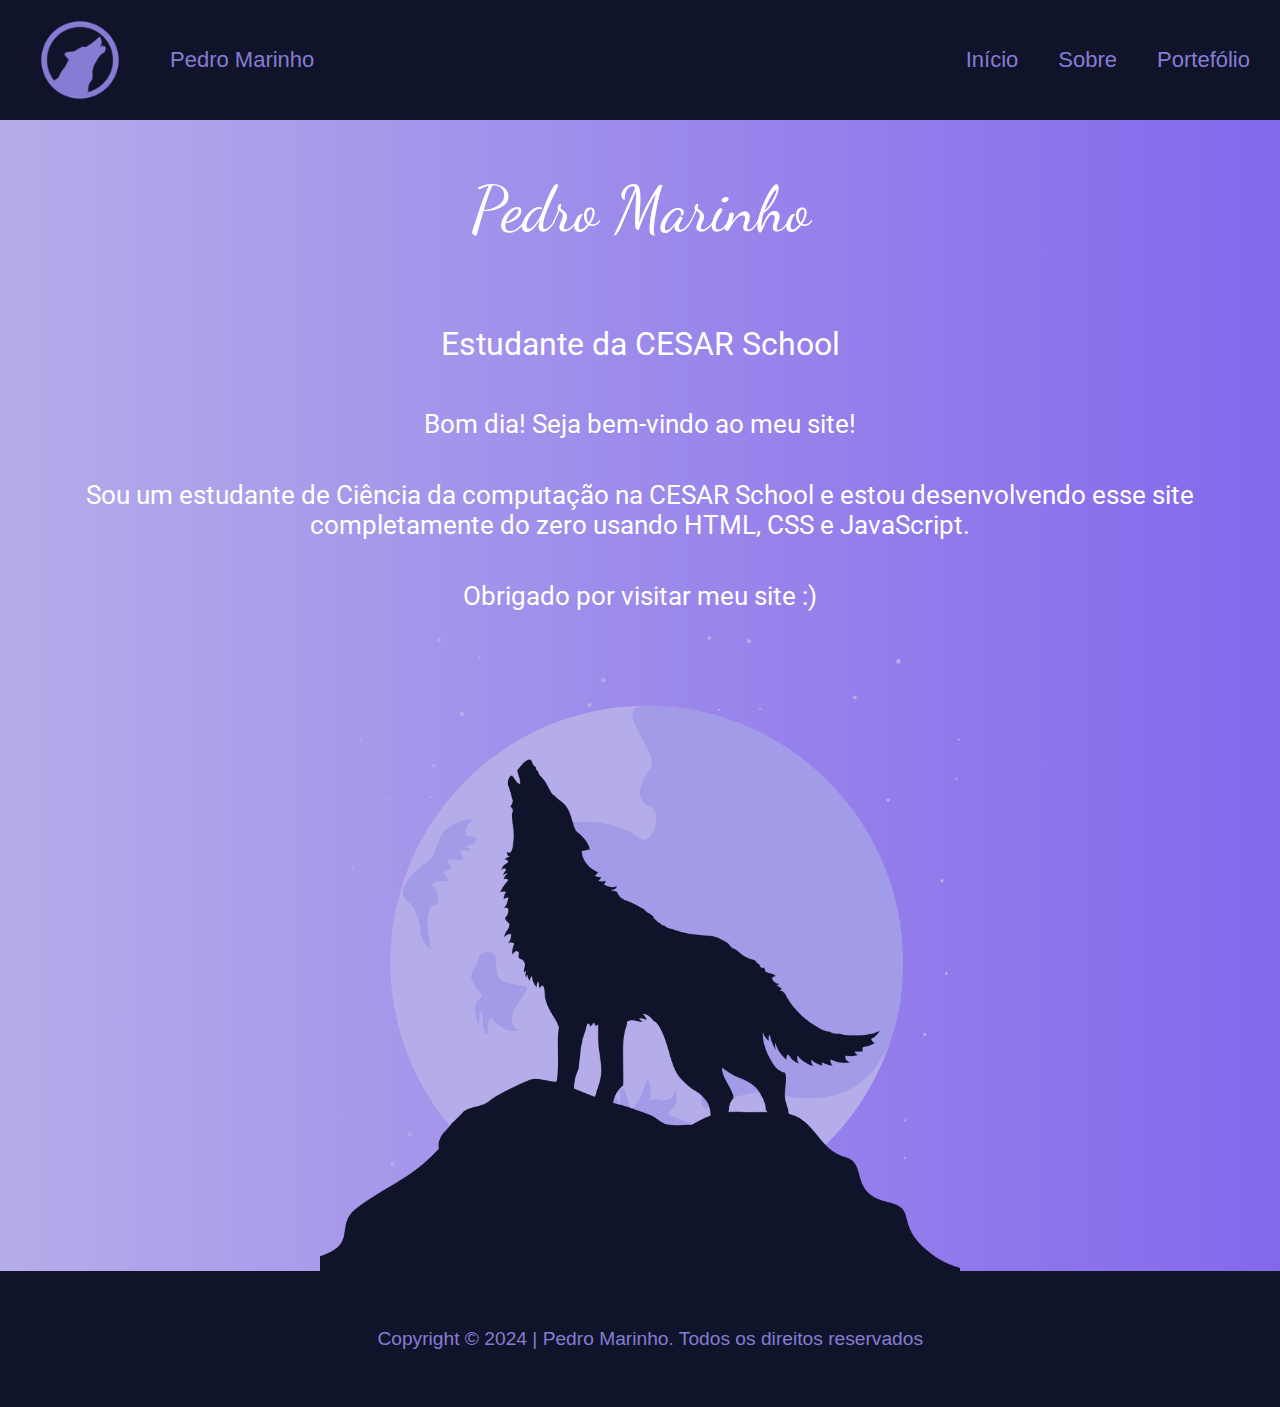
<file: index.html>
<!DOCTYPE html>
<html lang="pt-br">
<head>
	<meta charset="UTF-8">
	<meta http-equiv="X-UA-Compatible" content="IE=edge">
	<meta name="viewport" content="width=device-width, initial-scale=1.0">
	<link rel="apple-touch-icon" sizes="180x180" href="/favicon/apple-touch-icon.png">
	<link rel="icon" type="image/png" sizes="32x32" href="/favicon/favicon-32x32.png">
	<link rel="icon" type="image/png" sizes="16x16" href="/favicon/favicon-16x16.png">
	<link rel="manifest" href="/favicon/site.webmanifest">
	<link rel="mask-icon" href="/favicon/safari-pinned-tab.svg" color="#0f142a">
	<link rel="shortcut icon" href="/favicon/favicon.ico">
	<meta name="msapplication-TileColor" content="#0f142a">
	<meta name="msapplication-config" content="/favicon/browserconfig.xml">
	<meta name="theme-color" content="#0f142a">
	<title>Site de Pedro Marinho</title>
	<link rel="stylesheet" href="/estilos/universal.css">
	<link rel="stylesheet" href="/estilos/inicio.css">
	<link href="https://fonts.googleapis.com/css2?family=Dancing+Script&family=Roboto&display=swap" rel="stylesheet">
</head>
<body>
  	<header>
		<nav class="menu-container">
			<!-- burger menu -->
			<input type="checkbox" aria-label="Toggle menu" />
			<span></span>
			<span></span>
			<span></span>
			
			<!-- logo -->
			<a href="index.html" class="menu-logo">
				<img src="/imagens/logo.png" alt="Logo"/>
			</a>
			
			<!-- menu items -->
			<div class="menu">
				<ul>
					<li>
						<a href="index.html">
							Pedro Marinho
						</a>
					</li>
				</ul>
				<ul>
					<li>
						<a href="index.html">
							Início
						</a>
					</li>
					<li>
						<a href="sobre.html">
							Sobre
						</a>
					</li>
					<li>
						<a href="portefolio.html">
							Portefólio
						</a>
					</li>
				</ul>
			</div>
		</nav>
  	</header>
	<main>
		<h1>Pedro Marinho</h1>
		<h2>Estudante da CESAR School</h2>
		<p class="paragrafo" id="welcome-message"></p>
		<p class="paragrafo">Sou um estudante de Ciência da computação na CESAR School e estou desenvolvendo esse site completamente do zero usando HTML, CSS e JavaScript.</p>
		<p class="paragrafo">Obrigado por visitar meu site :)</p>
		<img id="lobo" src="/imagens/wolf.png" alt="Foto de um lobo uivnado para a lua">
	</main>
	<footer>
		<p>Copyright © 2024 | Pedro Marinho. Todos os direitos reservados</p>
	</footer>
	<script>
		window.onload = function () {
			const welcomeMessage = document.getElementById("welcome-message");

			const hours = new Date().getHours();
			let message;

			if (hours < 12) {
				message = "Bom dia! Seja bem-vindo ao meu site!";
			} else if (hours < 18) {
				message = "Boa tarde! Espero que aproveite a visita!";
			} else {
				message = "Boa noite! Fico feliz que esteja aqui!";
			}

			welcomeMessage.textContent = message;
		};
	</script>
</body>
</html>
</file>
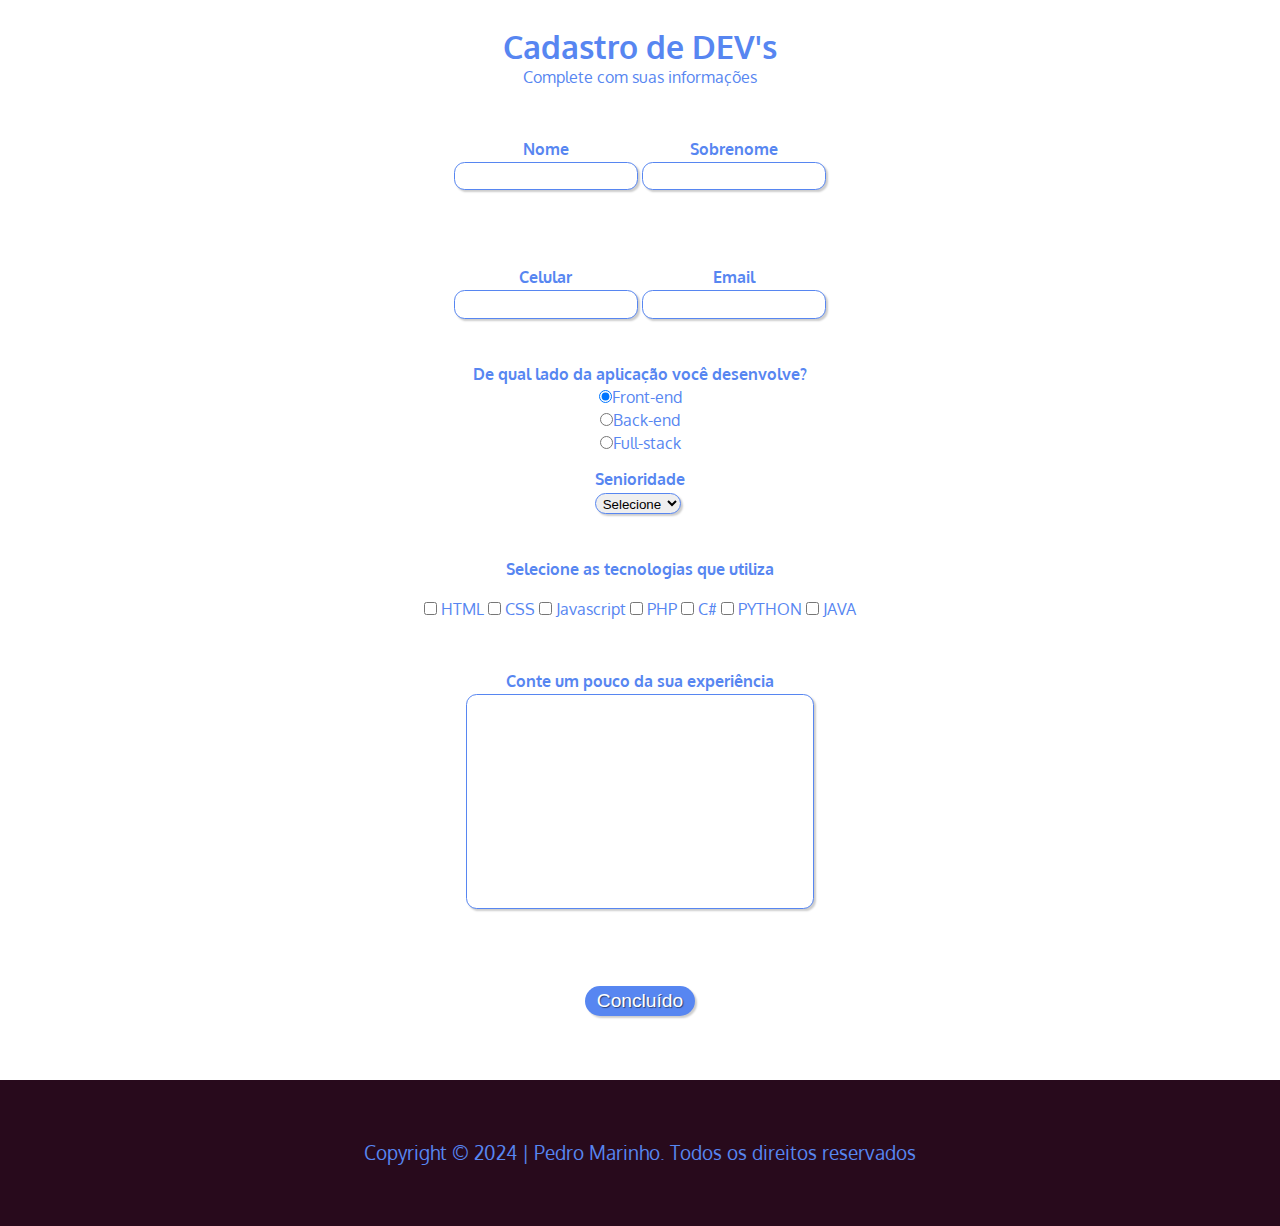
<file: projetos/formulario/index.html>
<!DOCTYPE html>
<html lang="pt-br">
<head>
    <meta charset="UTF-8">
    <meta http-equiv="X-UA-Compatible" content="IE=edge">
    <meta name="viewport" content="width=device-width, initial-scale=1.0">
    <title>Cadastro</title>
    <link rel="stylesheet" href="/projetos/formulario/estilos/style.css">
    <link href="https://fonts.googleapis.com/css2?family=Oxygen:wght@300&display=swap" rel="stylesheet">
</head>
<body>
    <div>
        <h1 id="titulo">Cadastro de DEV's</h1>
        <p id="subtitulo">Complete com suas informações</p>
        <br>
    </div>
    <form name="contato" method="post" data-netlify="true">
        <fieldset class="grupo">
           <div class="campo">
                <label for="nome"><strong>Nome</strong></label>
                <input type="text" name="nome" id="nome" required>
            </div>
            <div class="campo">
                <label for="sobrenome"><strong>Sobrenome</strong></label>
                <input type="text" name="sobrenome" id="sobrenome" required>
            </div>
        </fieldset>
        <fieldset class="grupo">
        <div class="campo">
            <label for="tel"><strong>Celular</strong></label>
            <input type="tel" name="tel" id="tel" required>
        </div>
        <div class="campo">
            <label for="email"><strong>Email</strong></label>
            <input type="email" name="email" id="email" required>
        </div>
        </fieldset>
        <div class="campo">
            <label><strong>De qual lado da aplicação você desenvolve?</strong></label>
            <label>
                <input type="radio" name="devweb" value="frontend" checked>Front-end
            </label>
            <label>
                <input type="radio" name="devweb" value="backend">Back-end
            </label>
            <label>
                <input type="radio" name="devweb" value="fullstack">Full-stack
            </label>
        </div>
        <div class="campo">
            <label for="senioridade"><strong>Senioridade</strong></label>
            <select id="senioridade">
               <option selected disabled value="">Selecione</option>
               <option>Junior</option>
               <option>Pleno</option>
               <option>Senior</option>
            </select>
        </div>
        <fieldset class="grupo">
            <div id="check">
                <label><strong>Selecione as tecnologias que utiliza</strong></label><br><br>
                <input type="checkbox" id="tecnologia1" name="tecnologia1" valeu="HTML">
                <label for="tecnologia1">HTML</label>
                <input type="checkbox" id="tecnologia2" name="tecnologia2" valeu="CSS">
                <label for="tecnologia2">CSS</label>
                <input type="checkbox" id="tecnologia3" name="tecnologia3" valeu="Javascript">
                <label for="tecnologia3">Javascript</label>
                <input type="checkbox" id="tecnologia4" name="tecnologia4" valeu="PHP">
                <label for="tecnologia4">PHP</label>
                <input type="checkbox" id="tecnologia5" name="tecnologia5" valeu="C#">
                <label for="tecnologia5">C#</label>
                <input type="checkbox" id="tecnologia6" name="tecnologia6" valeu="PYTHON">
                <label for="tecnologia6">PYTHON</label>
                <input type="checkbox" id="tecnologia7" name="tecnologia7" valeu="JAVA">
                <label for="tecnologia7">JAVA</label>
            </div>
        </fieldset>
        <div class="campo">
            <br>
            <label><strong>Conte um pouco da sua experiência</strong></label>
            <textarea row="6" style="width: 26em" id="experiencia" nome="experiencia"></textarea>
        </div>
        <fieldset class="grupo">
        <button class="botao" type="submit">Concluído</button>
        </fieldset>
    </form>
    <footer>
        <p>Copyright © 2024 | Pedro Marinho. Todos os direitos reservados</p>
    </footer>
</body>
</html>
</file>
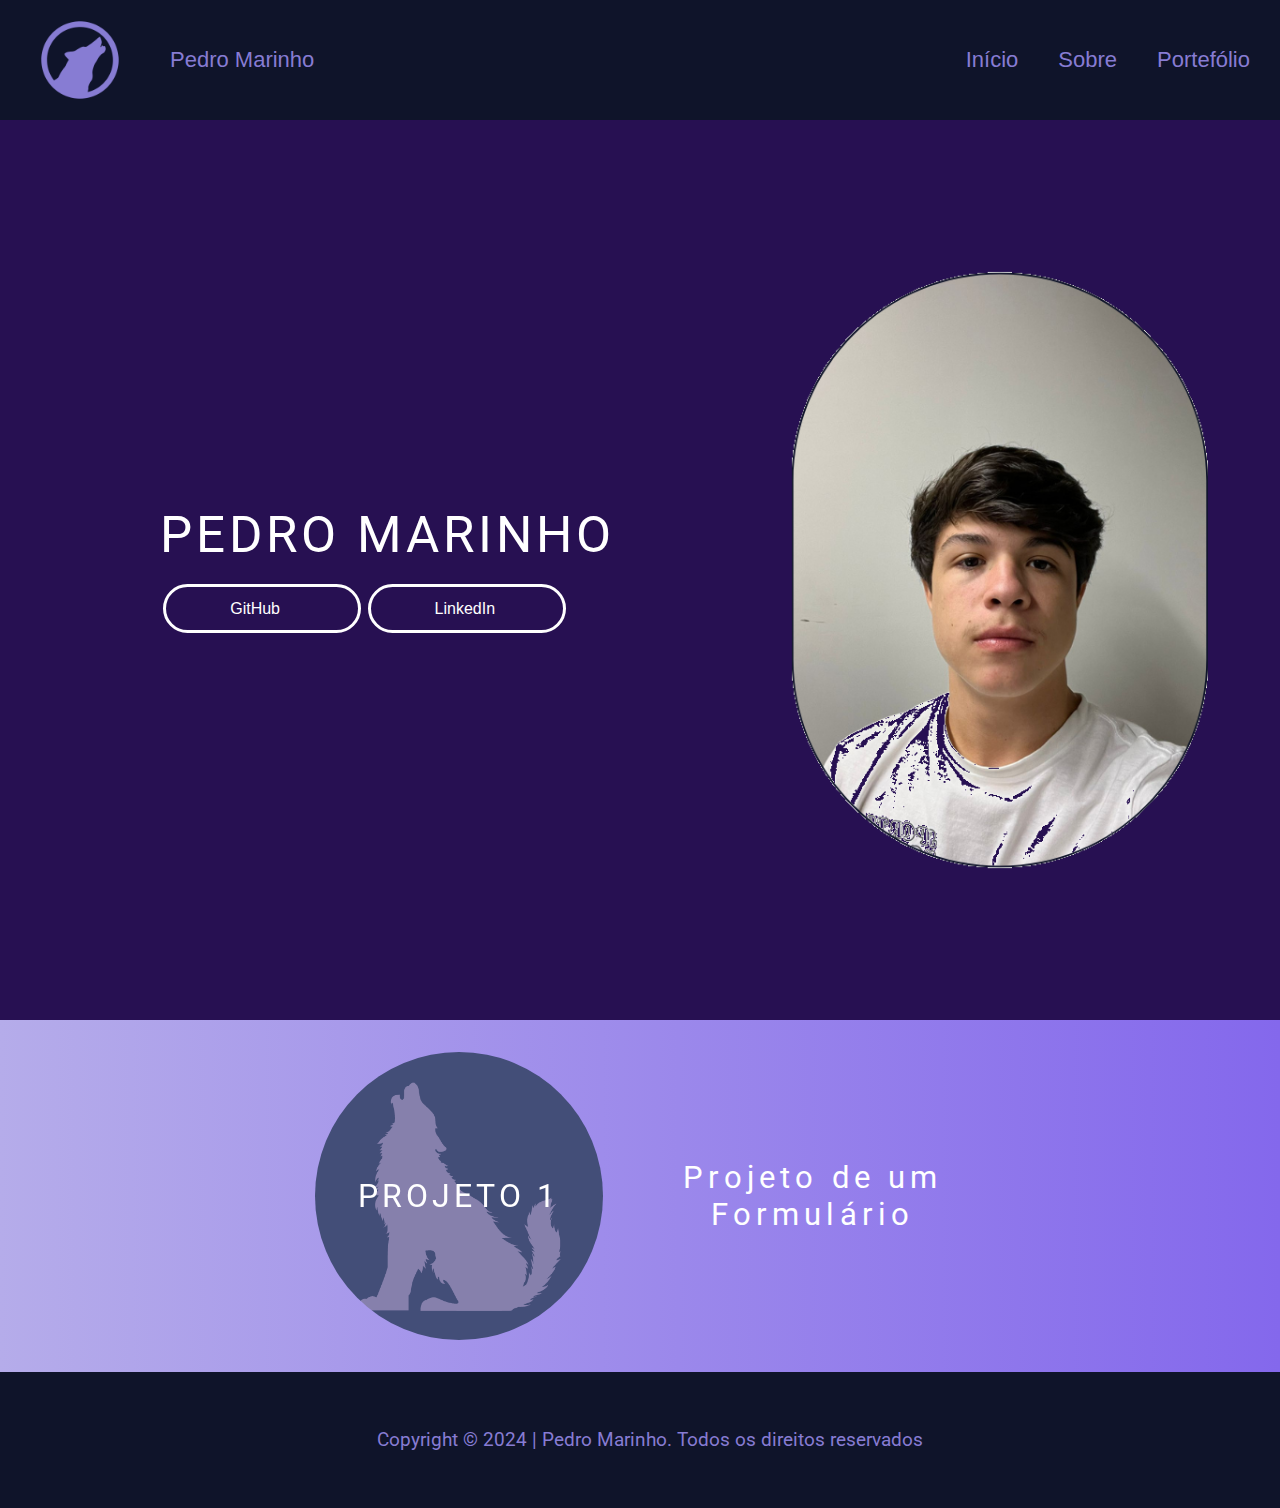
<file: portefolio.html>
<!DOCTYPE html>
<html lang="pt-br">
<head>
    <meta charset="UTF-8">
    <meta http-equiv="X-UA-Compatible" content="IE=edge">
    <meta name="viewport" content="width=device-width, initial-scale=1.0">
    <link rel="apple-touch-icon" sizes="180x180" href="/favicon/apple-touch-icon.png">
    <link rel="icon" type="image/png" sizes="32x32" href="/favicon/favicon-32x32.png">
    <link rel="icon" type="image/png" sizes="16x16" href="/favicon/favicon-16x16.png">
    <link rel="manifest" href="/favicon/site.webmanifest">
    <link rel="mask-icon" href="/favicon/safari-pinned-tab.svg" color="#0f142a">
    <link rel="shortcut icon" href="/favicon/favicon.ico">
    <meta name="msapplication-TileColor" content="#0f142a">
    <meta name="msapplication-config" content="/favicon/browserconfig.xml">
    <meta name="theme-color" content="#0f142a">
    <title>Portefólio de Pedro Marinho</title>
    <link rel="stylesheet" href="/estilos/universal.css">
    <link rel="stylesheet" href="/estilos/portefolio.css">
    <link href="https://fonts.googleapis.com/css2?family=Dancing+Script&family=Roboto&display=swap" rel="stylesheet">
</head>
<body>
  	<header>
		<nav class="menu-container">
			<!-- burger menu -->
			<input type="checkbox" aria-label="Toggle menu" />
			<span></span>
			<span></span>
			<span></span>
			
			<!-- logo -->
			<a href="index.html" class="menu-logo">
				<img src="/imagens/logo.png" alt="Logo"/>
			</a>
			
			<!-- menu items -->
			<div class="menu">
				<ul>
					<li>
						<a href="index.html">
							Pedro Marinho
						</a>
					</li>
				</ul>
				<ul>
					<li>
						<a href="index.html">
							Início
						</a>
					</li>
					<li>
						<a href="sobre.html">
							Sobre
						</a>
					</li>
					<li>
						<a href="portefolio.html">
							Portefólio
						</a>
					</li>
				</ul>
			</div>
		</nav>
		<section class="container">
			<div class="portefolio">
				<h2>Pedro Marinho</h2>
				<div class="contatos">
					<a href="https://github.com/pedroompc">GitHub</a>
					<a href="https://www.linkedin.com/in/pedro-campos-204621339/">LinkedIn</a>
				</div>
			</div>
		</section>
  	</header>
	<main>
		<div class="card-container">
			<div class="card" onclick="window.open('/projetos/formulario', '_blank');">
				<div class="card-wrapper">
					<h4>Projeto 1</h4>
					<p>Vem ver!</p>
				</div>
			</div>
			<div class="card-text">
				<p class="paragrafo">Projeto de um Formulário</p>
			</div>
		</div>
	</main>
	<footer class="footer">
		<p>Copyright © 2024 | Pedro Marinho. Todos os direitos reservados</p>
	</footer>
</body>
</html>
</file>
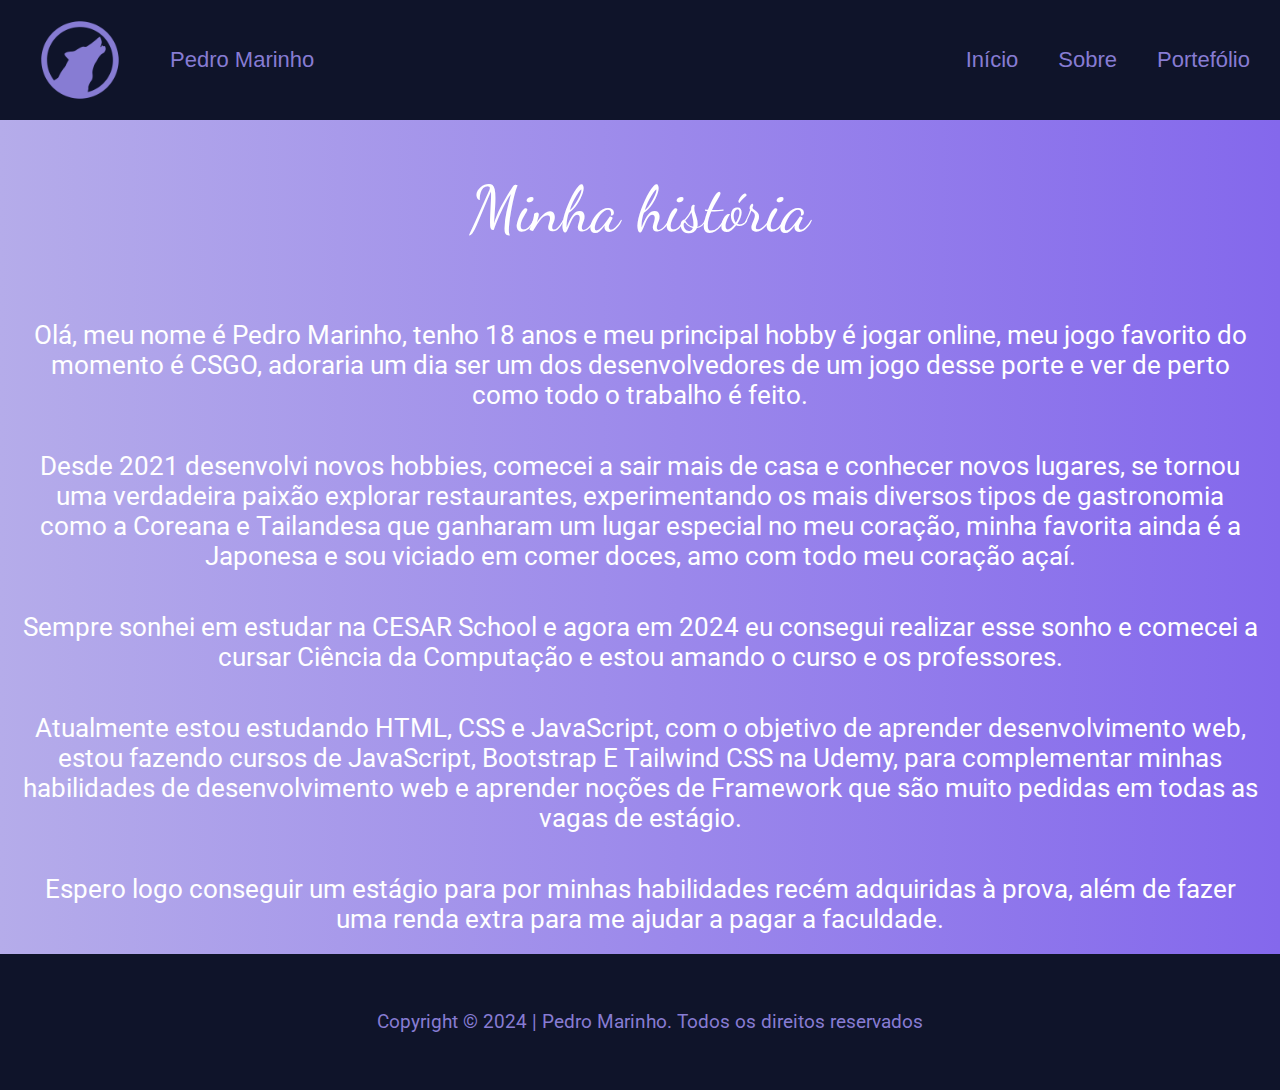
<file: sobre.html>
<!DOCTYPE html>
<html lang="pt-br">
<head>
    <meta charset="UTF-8">
    <meta http-equiv="X-UA-Compatible" content="IE=edge">
    <meta name="viewport" content="width=device-width, initial-scale=1.0">
    <link rel="apple-touch-icon" sizes="180x180" href="/favicon/apple-touch-icon.png">
    <link rel="icon" type="image/png" sizes="32x32" href="/favicon/favicon-32x32.png">
    <link rel="icon" type="image/png" sizes="16x16" href="/favicon/favicon-16x16.png">
    <link rel="manifest" href="/favicon/site.webmanifest">
    <link rel="mask-icon" href="/favicon/safari-pinned-tab.svg" color="#0f142a">
    <link rel="shortcut icon" href="/favicon/favicon.ico">
    <meta name="msapplication-TileColor" content="#0f142a">
    <meta name="msapplication-config" content="/favicon/browserconfig.xml">
    <meta name="theme-color" content="#0f142a">
    <title>Sobre Pedro Marinho</title>
    <link rel="stylesheet" href="/estilos/universal.css">
    <link rel="stylesheet" href="/estilos/sobre.css">
    <link href="https://fonts.googleapis.com/css2?family=Dancing+Script&family=Roboto&display=swap" rel="stylesheet">
</head>
<body>
	<header>
		<nav class="menu-container">
			<!-- burger menu -->
			<input type="checkbox" aria-label="Toggle menu" />
			<span></span>
			<span></span>
			<span></span>
			
			<!-- logo -->
			<a href="index.html" class="menu-logo">
				<img src="/imagens/logo.png" alt="Logo"/>
			</a>
			
			<!-- menu items -->
			<div class="menu">
				<ul>
					<li>
						<a href="index.html">
							Pedro Marinho
						</a>
					</li>
				</ul>
				<ul>
					<li>
						<a href="index.html">
							Início
						</a>
					</li>
					<li>
						<a href="sobre.html">
							Sobre
						</a>
					</li>
					<li>
						<a href="portefolio.html">
							Portefólio
						</a>
					</li>
				</ul>
			</div>
		</nav>
  	</header>
    <main>
        <h1>Minha história</h1>
        <p class="paragrafo">Olá, meu nome é Pedro Marinho, tenho 18 anos e meu principal hobby é jogar online, meu jogo favorito do momento é CSGO, adoraria um dia ser um dos desenvolvedores de um jogo desse porte e ver de perto como todo o trabalho é feito.</p>
        <p class="paragrafo">Desde 2021 desenvolvi novos hobbies, comecei a sair mais de casa e conhecer novos lugares, se tornou uma verdadeira paixão explorar restaurantes, experimentando os mais diversos tipos de gastronomia como a Coreana e Tailandesa que ganharam um lugar especial no meu coração, minha favorita ainda é a Japonesa e sou viciado em comer doces, amo com todo meu coração açaí.</p>
        <p class="paragrafo">Sempre sonhei em estudar na CESAR School e agora em 2024 eu consegui realizar esse sonho e comecei a cursar Ciência da Computação e estou amando o curso e os professores.</p>
        <p class="paragrafo">Atualmente estou estudando HTML, CSS e JavaScript, com o objetivo de aprender desenvolvimento web, estou fazendo cursos de JavaScript, Bootstrap E Tailwind CSS na Udemy, para complementar minhas habilidades de desenvolvimento web e aprender noções de Framework que são muito pedidas em todas as vagas de estágio.</p>
        <p class="paragrafo">Espero logo conseguir um estágio para por minhas habilidades recém adquiridas à prova, além de fazer uma renda extra para me ajudar a pagar a faculdade.</p>
    </main>
    <footer>
        <p>Copyright © 2024 | Pedro Marinho. Todos os direitos reservados</p>
    </footer>
</body>
</html>
</file>
<file: estilos/inicio.css>
/*Texto*/
h1 {
    color: #FFFFFF;
    font-family: 'Dancing Script', cursive;
    font-size: 4em;
    margin: 0.8em;
    text-align: center;
}

h2 {
    color: #FFFFFF;
    font-family: 'Roboto', sans-serif;
    font-size: 2em;
    margin: 0.8em;
    text-align: center;
}

.paragrafo {
    color: #FFFFFF;
    font-family: 'Roboto', sans-serif;
    font-size: 1.6em;
    margin: 0.8em;
    text-align: center;
}

/*Imagem*/
#lobo {
    height: 100%;
    width: 50%;
}

/*Footer*/
footer {
    align-items: center;
    background-color: #0F142A;
    color: #877CD3;
    display: flex;
    font-size: 1.2em;
    height: 6em;
    justify-content: center;
    padding: 0.8% 0.8%;
    width: 100%;
}
</file>
<file: projetos/formulario/estilos/style.css>
*{
    margin: 0;
    padding: 0;
}

#titulo {
    font-family: 'Oxygen', sans-serif;
    color: #5786f1;
    text-align: center;
}

#subtitulo {
    font-family: 'Oxygen', sans-serif;
    color: #5786f1;
    text-align: center;
}

fieldset {
    display: inline;
    border: 0;
    width: 100%;
    margin: 2em;
}

body {
    background-color: rgb(255, 255, 255);
    font-family: 'Oxygen', sans-serif;
    font-size: 1em;
    color: #5786f1;
    margin-top: 2%;
    justify-content: center;
    display: grid;
    place-items: center;
}

input, select, textarea, button {
    border-radius: 0.8em;
}

.campo {
    display: inline-block;
    margin-bottom: 0.8em;
}

.campo label {
    margin-bottom: 0.2em;
    color: #5786f1;
    display: block;
    text-align: center;
}

fieldset .grupo .campo {
    float: left;
    margin-right: 1em;
}

.campo input[type="text"], .campo input[type="email"], .campo input[type="tel"], .campo select {
    padding: 0.2em;
    border: 1px solid #5786f1;
    box-shadow: 2px 2px 2px rgb(0, 0, 0, 0.2);
    display: block;
    height: 1.6em;
}

.campo select option {
    padding-right: 1em;
}

.campo input:focus, .campo select:focus, .campo textarea:focus {
    background: #c3d4fa;
}

.botao {
    font-size: 1.2em;
    background-color: #5786f1;
    border: 0;
    color: rgb(255, 255, 255);
    padding: 0.2em 0.6em;
    box-shadow: 2px 2px 2px rgb(0, 0, 0, 0.2);
    text-shadow: 1px 1px 1px rgb(0, 0, 0, 0.5);
    position: relative;
    top: 10%;
    margin: 2rem;
    transition: .5s;
}

.botao:hover {
    background: #c3d4fa;
    box-shadow: inset 2px 2px 2px rgb(0, 0, 0, 0.2);
    text-shadow: none;
}

#check {
    display: inline-block;
}

textarea {
    border: 1px solid #5786f1;
    box-shadow: 2px 2px 2px rgb(0, 0, 0, 0.2);
    display: block;
    height: 16em;
    resize: none;
    width: 26em;
}

form {
    align-items: center;
    display: flex;
    flex-direction: column;
    justify-content: center;
    position: relative;
    text-align: center;
    width:100%;
}

footer {
    align-items: center;
    background-color: #280a1c;
    color: #5786f1;
    display: flex;
    font-size: 1.2em;
    height: 6em;
    justify-content: center;
    padding: 0.8% 0.8%;
    width: 120rem;
}
</file>
<file: estilos/portefolio.css>
/*Header*/
.container {
    display: flex;
    flex-direction: column;
    height: auto;
    justify-content: space-evenly;
    margin: 0;
    width: 100%;
}

.portefolio {
    align-items: flex-start;
    background-color: #271052;
    background-image: url("/imagens/mypicture.png");
    background-position: center;
    background-repeat: no-repeat;
    background-size: contain;
    box-sizing: border-box;
    flex-direction: column;
    justify-content: center;
    display: flex;
    height: 100vh;
    padding: 10rem;
    position: relative;
    width: 100%;
}

/*Texto*/
h1 {
    color: #ffffff;
    font-family: 'Roboto', sans-serif; 
    font-size: 3.2em;
    letter-spacing: 4px;
    text-transform: uppercase;
}

h2 {
    color: #ffffff;
    font-family: 'Roboto', sans-serif; 
    font-size: 3.2em;
    letter-spacing: 4px;
    text-transform: uppercase;
}

h3 {
    color: #ffffff;
    font-family: 'Roboto', sans-serif; 
    font-size: 1.6em;
    letter-spacing: 4px;
    text-transform: uppercase;
}

h4 {
    color: #ffffff;
    font-family: 'Roboto', sans-serif; 
    font-size: 1.4em;
    letter-spacing: 4px;
    text-transform: uppercase;
}

.paragrafo {
    color: #ffffff;
    font-family: 'Roboto', sans-serif; 
    font-size: 1.2em;
    text-align: center;
}

/*Card*/
.card {
    align-items: center;
    background-color: #384DA1;
    background-image: url("/imagens/wolf2.png");
    background-position: center;
    background-repeat: no-repeat;
    background-size: cover;
    border-radius: 100%;
    color: #B5ACEA;
    cursor: pointer;
    display: flex;
    filter: grayscale(0.5);
    height: 18em;
    justify-content: center;
    margin: 2rem 0 2rem 0;
    transition: 0.6s ease-in-out;
    width: 18em;
}

.card-container {
    align-items: center;
    display: flex;
    justify-content: space-evenly;
    width: 100%;
}

.card-text {
    font-family: 'Roboto', sans-serif; 
    font-size: 1.6em;
    letter-spacing: 0.2em;
    width: 40%;
}

.card-wrapper {
    align-items: center;
    display: flex;
    flex-direction: column;
    justify-content: center;
    position: relative;
    text-align: center;
}

.card-wrapper h4 {
    font-size: 2em;
    letter-spacing: 4px;
    margin: 0;
    text-transform: uppercase;
    transition: 0.6s ease-in-out;
}

.card-wrapper p {
    font-size: 0;
    font-weight: bold;
    opacity: 0;
    text-transform: uppercase;
    transition: 0.6s ease-in-out;
    visibility: visible;
}

.card:hover > .card-wrapper p {
    opacity: 1;
    visibility: visible;
    font-size: 1.2em;
}

.card:hover > .card-wrapper::before {
    height: 16em;
    opacity: 1;
    width: 16em;
}

.card-wrapper::before {
    border: 0.2em solid #FFFFFF;
    border-radius: 50%;
    content: "";
    display: block;
    height: 10em;
    opacity: 0;
    position: absolute;
    transition: 0.6s ease-in-out;
    width: 100%;
}

/*Contatos*/
.contatos {
    align-items: center;
    display: flex;
    margin-top: 1em;
    justify-content: center;

}

.contatos a {
    align-items: center;
    border: 0.2em solid #FFFFFF;
    border-radius: 2em;
    color: #FFFFFF;
    display: inline-block;
    justify-content: center;
    min-width: 4rem;
    padding: 0.8rem 4rem;
    text-decoration: none;
    transition: .6s ease-in-out;
    margin: 0.2rem;
}

.contatos a:hover {
    background-color: #B5ACEA;
}

/*Footer*/
footer {
    align-items: center;
    background-color: #0F142A;
    color: #877CD3;
    display: flex;
    font-family: 'Roboto', sans-serif; 
    font-size: 1.2em;
    height: 6em;
    justify-content: center;
    padding: 0.8% 0.8%;
    width: 100%;
}
</file>
<file: estilos/sobre.css>
/*Texto*/
h1 {
    color: #FFFFFF;
    font-family: 'Dancing Script', cursive;
    font-size: 4em;
    margin: 0.8em;
    text-align: center;
}

.paragrafo {
    color: #FFFFFF;
    font-family: 'Roboto', sans-serif;
    font-size: 1.6em;
    margin: 0.8em;
    text-align: center;
}

/*Footer*/
footer {
    align-items: center;
    background-color: #0F142A;
    color: #877CD3;
    display: flex;
    font-family: 'Roboto', sans-serif;
    font-size: 1.2em;
    height: 6em;
    justify-content: center;
    padding: 0.8% 0.8%;
    width: 100%;
}
</file>
<file: estilos/universal.css>
/*Reset*/
html, body, div, span, applet, object, iframe,
h1, h2, h3, h4, h5, h6, p, blockquote, pre,
a, abbr, acronym, address, big, cite, code,
del, dfn, em, img, ins, kbd, q, s, samp,
small, strike, strong, sub, sup, tt, var,
b, u, i, center,
dl, dt, dd, ol, ul, li,
fieldset, form, label, legend,
table, caption, tbody, tfoot, thead, tr, th, td,
article, aside, canvas, details, embed, 
figure, figcaption, footer, header, hgroup, 
menu, nav, output, ruby, section, summary,
time, mark, audio, video {
	border: 0;
	font: inherit;
	font-size: 100%;
	margin: 0;
	padding: 0;
	vertical-align: baseline;
}

/*Background com gradiente animado*/
body {
	animation: colors 16s ease infinite;
	background: linear-gradient(90deg, #B5ACEA, #8468ec, #3D2C8D, #1C0C5B);
	background-size: 300% 300%;
}

main {
	display: grid;
	justify-content: center;
	place-items: center;
}

@keyframes colors {
	0% {
		background-position: 0% 50%;
	}

	50% {
		background-position: 100% 50%;
	}

	100% {
		background-position: 0% 50%;
	}
}

/*Menu*/
body {
	overflow-x: hidden;
	font-family: Sans-Serif;
	margin: 0;
}

.menu-container {
	position: relative;
	display: flex;
	align-items: center;
	background: #0f142a;
	color: #877cd3;
	padding: 10px;
	z-index: 1;
	-webkit-user-select: none;
	user-select: none;
	box-sizing: border-box;
}

.menu-logo {
	line-height: 0;
	margin: 0 20px;
}

.menu-logo img {
	max-height: 100px;
	max-width: 100px;
	flex-shrink: 0;
}

.menu-container a {
	text-decoration: none;
	color: #0f142a;
	transition: color .5s ease;
}

.menu-container a:hover {
	color: #b5acea;
}

.menu-container input {
	display: block;
	width: 35px;
	height: 25px;
	margin: 0;
	position: absolute;
	cursor: pointer;
	opacity: 0; 
	z-index: 2; 
	-webkit-touch-callout: none;
}

/* Burger menu */
.menu-container span {
	display: block;
	width: 33px;
	height: 4px;
	margin-bottom: 5px;
	position: relative;
	background: #877cd3;
	border-radius: 3px;
	z-index: 1;
	transform-origin: 4px 0px;
	transition: transform 0.5s cubic-bezier(0.77,0.2,0.05,1.0), background 0.5s cubic-bezier(0.77,0.2,0.05,1.0), opacity 0.55s ease;
}

.menu-container span:first-child {
  	transform-origin: 0% 0%;
}

.menu-container span:nth-child(3) {
  	transform-origin: 0% 100%;
}

.menu-container input:checked ~ span {
	opacity: 1;
	transform: rotate(45deg) translate(3px,-1px);
	background: #0f142a;
}

.menu-container input:checked ~ span:nth-child(4) {
	opacity: 0;
	transform: rotate(0deg) scale(0.2, 0.2);
}

.menu-container input:checked ~ span:nth-child(3) {
  	transform: rotate(-45deg) translate(-5px,11px);
}

.menu ul {
 	list-style: none;
}

.menu li {
	padding: 10px 0;
	font-size: 22px;
}

/*Scrollbar*/
::-webkit-scrollbar-track {
	background-color: #B5ACEA;
}	

::-webkit-scrollbar {
	width: 0.8em;
}

::-webkit-scrollbar-thumb {
  background: #0f142a;
  border-radius: 4em;
}

/* mobile styles */
@media only screen and (max-width: 909px) { 
	.menu-container {
		flex-direction: column;
		align-items: flex-end;
	}
	
	.menu-logo {
		position: absolute;
		left: 0;
		top: 50%;
		transform: translateY(-50%);
	}

	.menu-logo img {
		max-height: 30px;
	}

	.menu {
		position: absolute;
		box-sizing: border-box;
		width: 300px;
		right: -300px;
		top: 0;
		margin: -20px;
		padding: 75px 50px 50px;
		background: #877cd3;
		-webkit-font-smoothing: antialiased;
		transform-origin: 0% 0%;
		transform: translateX(0%);
		transition: transform 0.5s cubic-bezier(0.77,0.2,0.05,1.0);
	}

	.menu-container input:checked ~ .menu {
		transform: translateX(-100%);
  }
}

/* desktop styles */
@media only screen and (min-width: 910px) { 
	.menu-container {
		width: 100%;
	}

	.menu-container a {
		color: #877cd3;
	}

	.menu-container input {
		display: none;
	}

	.menu-container span {
		display: none;
	}

	.menu {
		position: relative;
		width: 100%;
		display: flex;
		justify-content: space-between;
	}

	.menu ul {
		display: flex;
		padding: 0;
	}

	.menu li {
		padding: 0 20px;
	}
}
</file>
